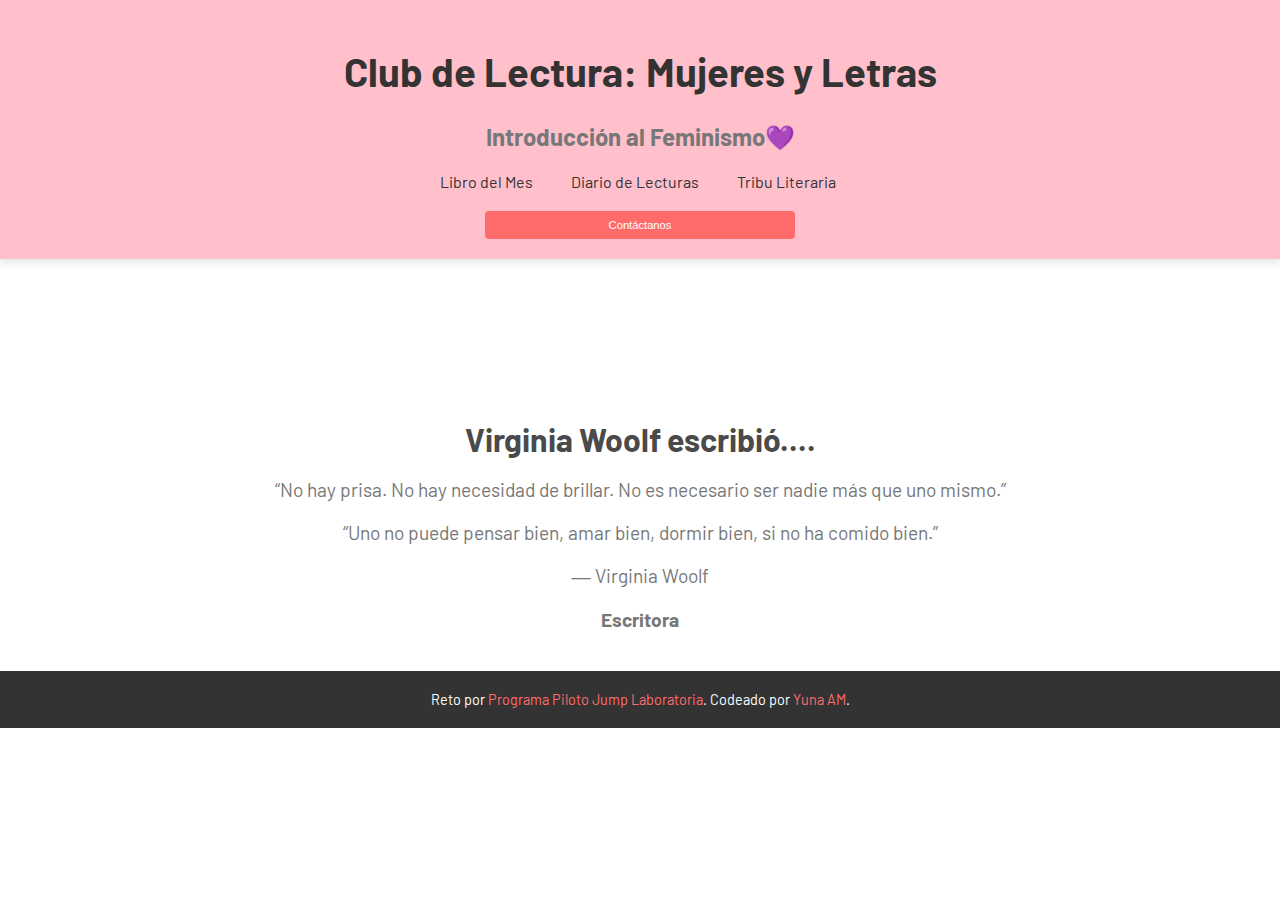
<file: index.html>
<!DOCTYPE html>
<html lang="en">

<head>
  <meta charset="UTF-8">
  <meta name="viewport" content="width=device-width, initial-scale=1.0">
  <!-- displays site properly based on user's device -->
  <link rel="preconnect" href="https://fonts.googleapis.com">
  <link
    href="https://fonts.googleapis.com/css2?family=Barlow:ital,wght@0,100;0,200;0,300;0,400;0,500;0,600;0,700;0,800;0,900;1,100;1,200;1,300;1,400;1,500;1,600;1,700;1,800;1,900&display=swap"
    rel="stylesheet">
  <link rel="preconnect" href="https://fonts.googleapis.com">
  <link rel="preconnect" href="https://fonts.gstatic.com" crossorigin>

  <link rel="icon" type="image/png" sizes="32x32" href="./images/Ada.jpeg">
  <link rel="stylesheet" href="style.css">
  
</head>

<body>
  <header class="header">
    <div>
      <h1 class="header1">Club de Lectura: Mujeres y Letras</h1>
      <h2>Introducción al Feminismo💜</h2>

        <div>
          <nav class="nav">
            <ul>
              <li><a href="libroMes.html">Libro del Mes</a></li>
              <li> <a href="diario.html">Diario de Lecturas</a></li>
              <li> <a href="aboutTribu.html">Tribu Literaria</a></li>
            </ul>
            <button class="button" onclick="redirectContact()">Contáctanos</button>
          </nav>
        </header>

        <img class="image-header" src="./images/vw.png">

    </div>
    <section class="container">
      <div class="text-content">
        <h2>Virginia Woolf escribió....</h2>
        <p> “No hay prisa. No hay necesidad de brillar. No es necesario ser nadie más que uno mismo.”
         
        </p>
        <p>“Uno no puede pensar bien, amar bien, dormir bien, si no ha comido bien.”</p>
        
         <p> ― Virginia Woolf</p>
         <p><strong>Escritora</strong></p>
       
      </div>

    </section>





    <footer class="attribution">
      Reto por  <a href="https://jumpstart.laboratoria.la/reader/LEA?track=LEA&skill=01_intro&lang=ES&path=LEA%2F01_intro%2F01_baisc_knowledge%2Factivities%2F00_01_01_LEA_work_ES.md" target="_blank">Programa Piloto Jump Laboratoria</a>.
      Codeado por <a href="https://github.com/YunuenAM">Yuna AM</a>.
    </footer>
    <script src="app.js"></script>
</body>




</html>
</file>
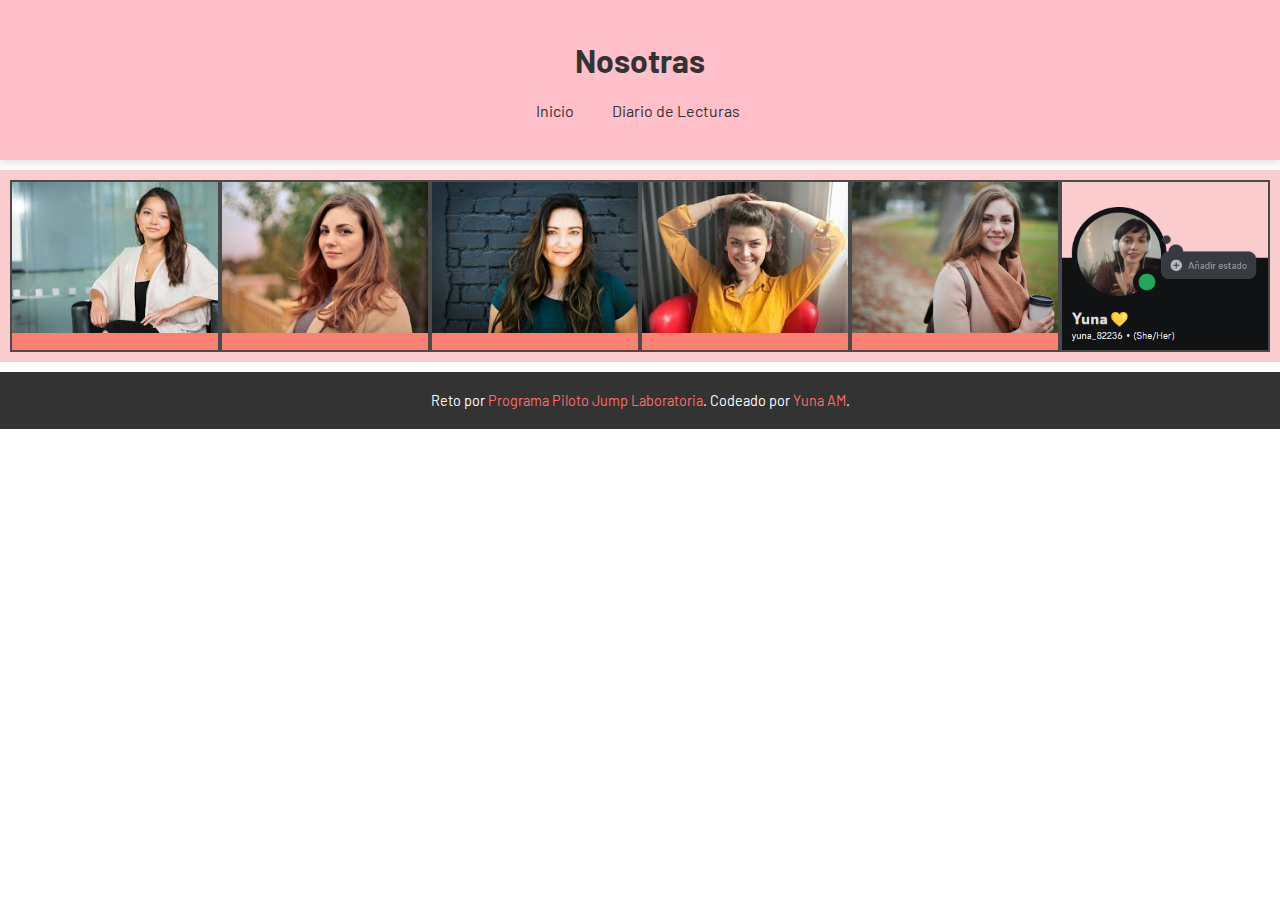
<file: aboutTribu.html>
<!DOCTYPE html>
<html lang="en">

<head>
  <meta charset="UTF-8">
  <meta name="viewport" content="width=device-width, initial-scale=1.0">
  <title>Yuna</title>
</head>

<body>

  <!DOCTYPE html>
  <html lang="en">

  <head>
    <meta charset="UTF-8">
    <meta name="viewport" content="width=device-width, initial-scale=1.0">
    <!-- displays site properly based on user's device -->
    <link rel="preconnect" href="https://fonts.googleapis.com">
    <link rel="preconnect" href="https://fonts.gstatic.com" crossorigin>
    <link
      href="https://fonts.googleapis.com/css2?family=Barlow:ital,wght@0,100;0,200;0,300;0,400;0,500;0,600;0,700;0,800;0,900;1,100;1,200;1,300;1,400;1,500;1,600;1,700;1,800;1,900&display=swap"
      rel="stylesheet">
    <link rel="preconnect" href="https://fonts.googleapis.com">

    <link rel="icon" type="image/png" sizes="32x32" href="./images/favicon-32x32.png">
    <link rel="stylesheet" href="style.css">
   
  </head>

  <body>
    <header class="header">
      <div>
        <h1 class="h2">Nosotras</h1>


        <div>
          <nav class="nav">
            <ul>
              <li><a href="index.html">Inicio</a></li>
              <li> <a href="./diario.html">Diario de Lecturas</a></li>
            </ul>
          </nav>
    </header>



    </div>
    <section class="container2">
      <div class="image-grid">
        
          <div class="image-item">
            <img  src="./images/images (3).jpeg" alt="image pexel">
        </div>
     
       
        <div class="image-item">
            <img width="200px" height="350px" src="./images/pexels2.jpg" alt="Image pexel">
        </div>
       
      <div class="image-item">
          <img  src="./images/images (1).jpeg" alt="Image pexel">
      </div>
      <div class="image-item">
          <img  src="./images/images (2).jpeg" alt="Image pexel">
      </div>
      <div class="image-item">
        <img  src="./images/pexels-olly-712513.jpg" alt="Image pexel">
    </div>
    <div class="image-item">
      <a href="me.html">
        <img src="./images/yuna.png" alt="Imagen 3">
    </a>
    
  </div>
    </div>
     
    </section>






    <footer class="attribution">
      Reto por <a
        href="https://jumpstart.laboratoria.la/reader/LEA?track=LEA&skill=01_intro&lang=ES&path=LEA%2F01_intro%2F01_baisc_knowledge%2Factivities%2F00_01_01_LEA_work_ES.md"
        target="_blank">Programa Piloto Jump Laboratoria</a>.
      Codeado por <a href="https://github.com/YunuenAM">Yuna AM</a>.
    </footer>
  </body>

  </html>
</file>
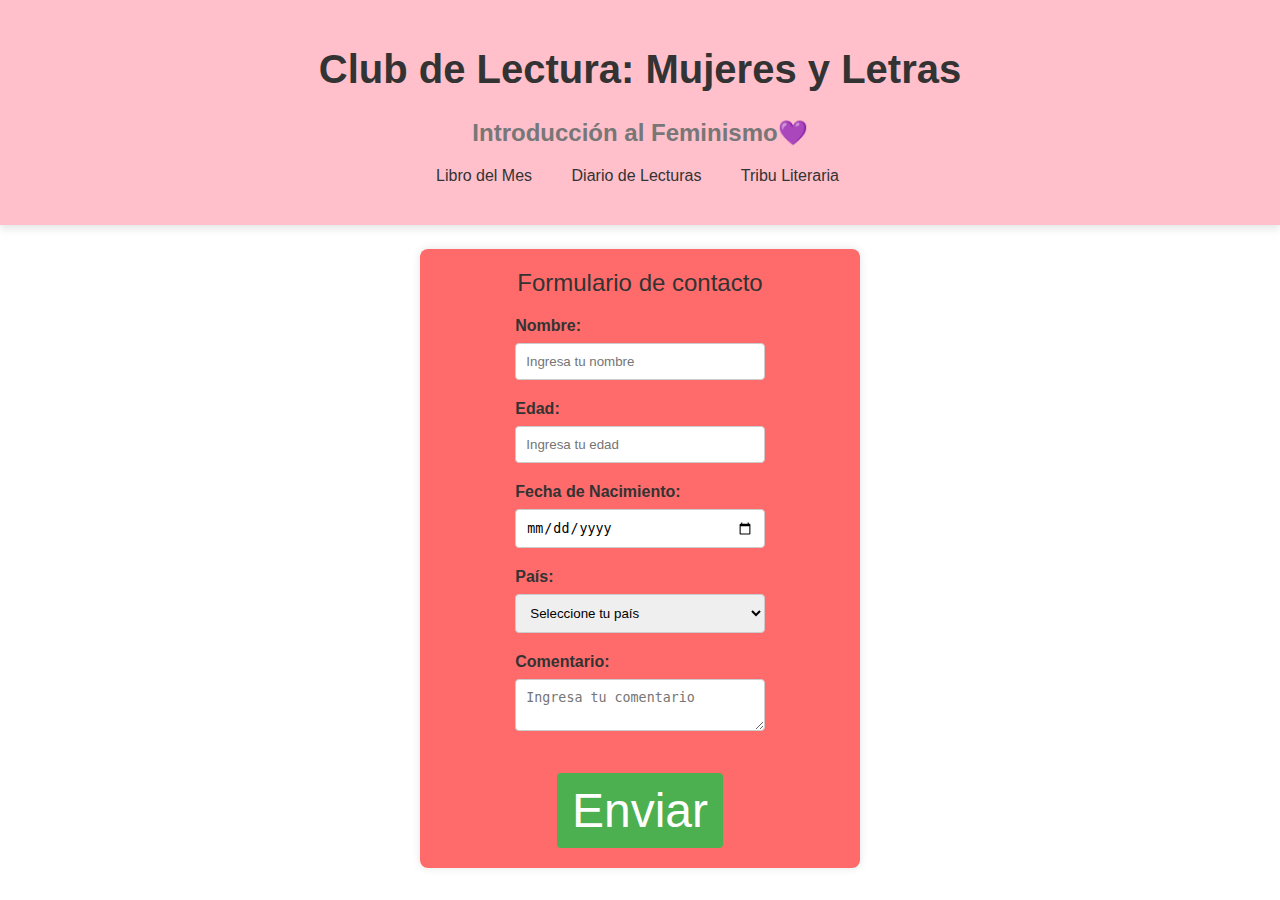
<file: contact.html>
<!DOCTYPE html>
<html lang="en">
<head>
    <meta charset="UTF-8">
    <meta name="viewport" content="width=device-width, initial-scale=1.0">
    <title>Contact</title>
    <link rel="stylesheet" href="style.css">
</head>
<body>
    <header class="header">
        <div>
          <h1 class="header1">Club de Lectura: Mujeres y Letras</h1>
          <h2>Introducción al Feminismo💜</h2>
    
            <div>
              <nav class="nav">
                <ul>
                  <li><a href="libroMes.html">Libro del Mes</a></li>
                  <li> <a href="diario.html">Diario de Lecturas</a></li>
                  <li> <a href="aboutTribu.html">Tribu Literaria</a></li>
                </ul>
            
              </nav>
            </header>
    
            <form action="/submit" method="post">
                <fieldset>
                    <legend>Formulario de contacto</legend>

                    <label for="nombre">Nombre:</label>
                    <input type="text" id="nombre" name="nombre" placeholder="Ingresa tu nombre" required pattern="[A-Za-z/s]+">

                    <label for="edad">Edad:</label>
                    <input type="number" id="edad" name="edad" placeholder="Ingresa tu edad" required min="0" max="120">

                    <label for="fechaDeNacimiento">Fecha de Nacimiento:</label>
                    <input type="date" id="fechaDeNacimiento" name="fechaDeNacimiento" required>

                    <label for="pais">País:</label>
                    <select id="pais" name="pais" required>
                        <option value="">Seleccione tu país</option>
                        <option value="argentina">Argentina</option>
                        <option value="brasil">Brasil</option>
                        <option value="chile">Chile</option>
                        <option value="colombia">Colombia</option>
                        <option value="colombia">México</option>
                        <option value="colombia">Perú</option>
                    </select>

                    <label for="comentario">Comentario:</label>
                    <textarea id="comentario" name="comentario" placeholder="Ingresa tu comentario" required></textarea>

                    <button type="submit">Enviar</button>
                </fieldset>
            </form>
        </div>
    </div>

    <script src="app.js"></script>
</body>
</html>
</file>
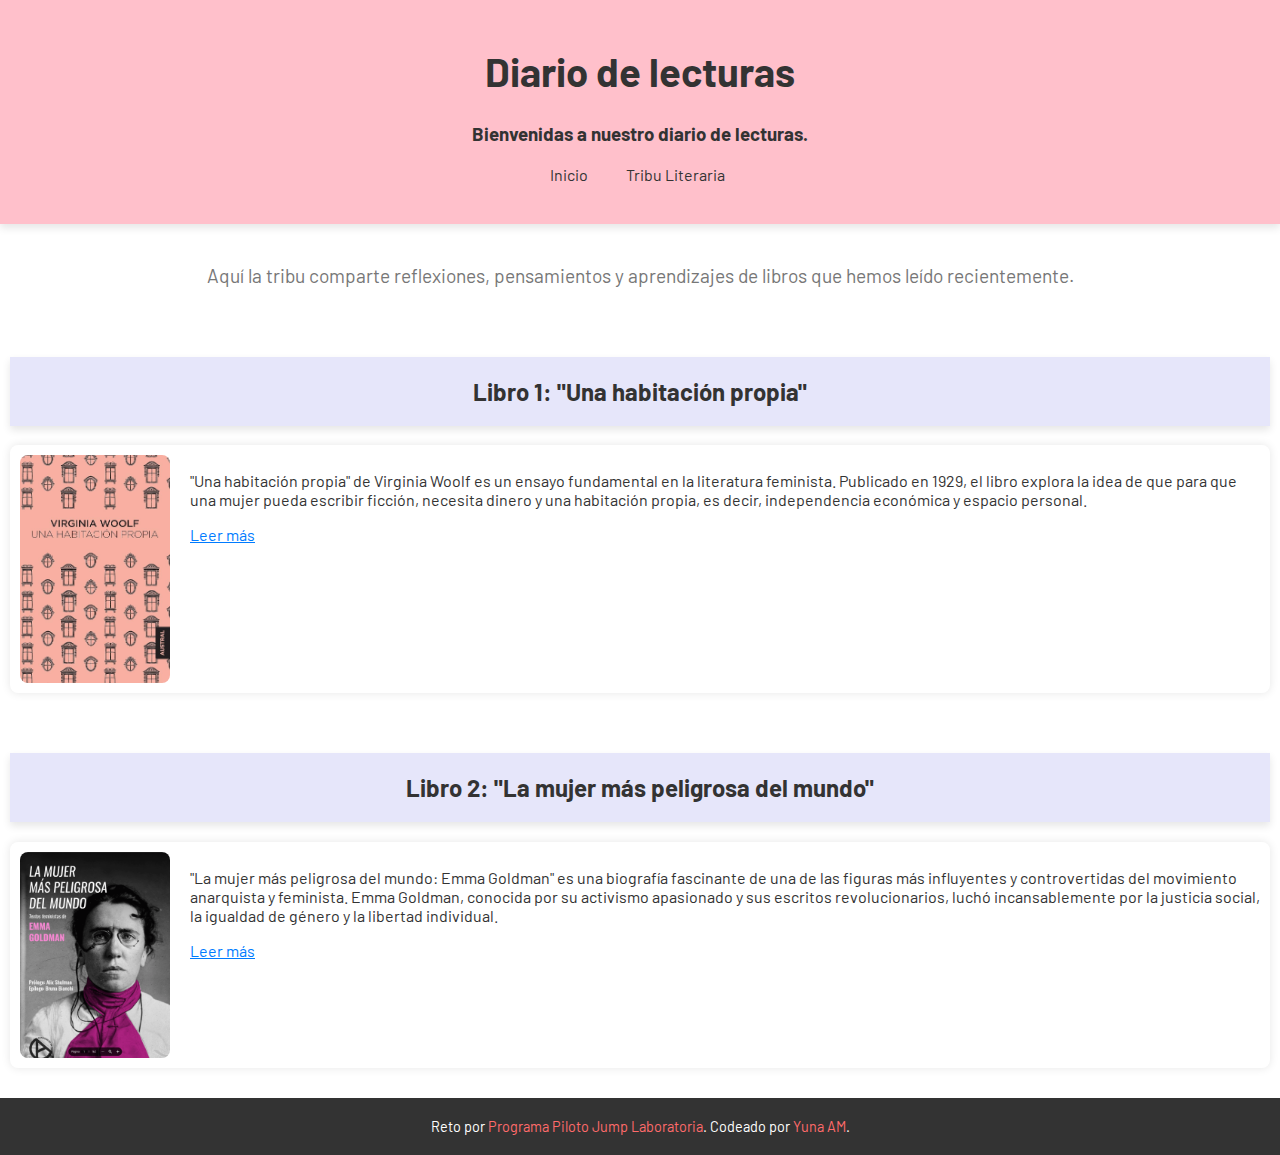
<file: diario.html>
<!DOCTYPE html>
<html lang="en">

<head>
  <meta charset="UTF-8">
  <meta name="viewport" content="width=device-width, initial-scale=1.0">
  <!-- displays site properly based on user's device -->
  <link rel="preconnect" href="https://fonts.googleapis.com">
  <link
    href="https://fonts.googleapis.com/css2?family=Barlow:ital,wght@0,100;0,200;0,300;0,400;0,500;0,600;0,700;0,800;0,900;1,100;1,200;1,300;1,400;1,500;1,600;1,700;1,800;1,900&display=swap"
    rel="stylesheet">
  <link rel="preconnect" href="https://fonts.gstatic.com" crossorigin>

  <link rel="icon" type="image/png" sizes="32x32" href="./images/Ada.jpeg">
  <link rel="stylesheet" href="style.css">
  
</head>

<body>
  <header class="header">
    <secction>
      <h1 class="header1">Diario de lecturas </h1>
      <h3>Bienvenidas a nuestro diario de lecturas.</h3>
     
      <div>
        <nav class="nav">
          <ul>
            <li><a href="index.html">Inicio</a></li>
            <li> <a href="aboutTribu.html">Tribu Literaria</a></li>
          </ul>
        </nav>
  </header>

       
    <section class="container">
        <div class="text-content">
            <p> Aquí la tribu comparte reflexiones, pensamientos y aprendizajes de libros que hemos leído recientemente.</p>
         
           
          </p>
       
        </div>
  
      </section>

     

    <section>
        <h2 class="diario-title">Libro 1: "Una habitación propia"</h2>
        <article>
            <img src="./images/hab.jpg" alt="Portada Una habitación propia de Virginia Woolf">
            <div>
                <p>"Una habitación propia" de Virginia Woolf es un ensayo fundamental en la literatura feminista. Publicado en 1929, el libro explora la idea de que para que una mujer pueda escribir ficción, necesita dinero y una habitación propia, es decir, independencia económica y espacio personal.</p>
                <p class="hidden">Woolf argumenta que la falta de oportunidades educativas y económicas ha limitado históricamente la capacidad de las mujeres para contribuir a la literatura. A través de una narrativa que mezcla ficción y no ficción, Woolf nos lleva en un viaje a través de la historia de la literatura, destacando la ausencia de voces femeninas y la necesidad de cambiar esta realidad.</p>
                <p  class="hidden">Lo que más me impactó de este libro es su relevancia contemporánea. Aunque fue escrito hace casi un siglo, muchos de los temas que aborda siguen siendo pertinentes hoy en día. La lucha por la igualdad de género y la representación equitativa en la literatura y otras esferas de la vida continúa siendo una batalla actual.</p>
                <p class="hidden" >En resumen, "Una habitación propia" es una lectura esencial para cualquier persona interesada en la literatura, el feminismo y la igualdad de género. La prosa de Woolf es tan elocuente como provocadora, y su mensaje sigue resonando con fuerza en nuestros días.</p>
                <p class="expand-button" onclick="toggleContent(event)">Leer más</p>
            </div>
        </article>
    </section>

    <section>
        <h2 class="diario-title">Libro 2: "La mujer más peligrosa del mundo"</h2>
        <article>
            <img src="./images/emma-goldman.png" alt="Portada de La mujer más peligrosa del mundo">
            <div>
                <p>"La mujer más peligrosa del mundo: Emma Goldman" es una biografía fascinante de una de las figuras más influyentes y controvertidas del movimiento anarquista y feminista. Emma Goldman, conocida por su activismo apasionado y sus escritos revolucionarios, luchó incansablemente por la justicia social, la igualdad de género y la libertad individual.</p>
               
                    <p class="hidden" >El libro explora su vida desde sus primeros años en Rusia hasta su activismo en Estados Unidos y su eventual exilio. Goldman fue una oradora poderosa y una escritora prolífica, cuyas ideas desafiaron las normas sociales y políticas de su tiempo. Su legado perdura como un símbolo de resistencia y lucha por un mundo más justo y equitativo.</p>
            
                    <p class="expand-button" onclick="toggleContent(event)">Leer más</p>
            </div>
        </article>
    </section>




    <footer class="attribution">
      Reto por  <a href="https://jumpstart.laboratoria.la/reader/LEA?track=LEA&skill=01_intro&lang=ES&path=LEA%2F01_intro%2F01_baisc_knowledge%2Factivities%2F00_01_01_LEA_work_ES.md" target="_blank">Programa Piloto Jump Laboratoria</a>.
      Codeado por <a href="https://github.com/YunuenAM">Yuna AM</a>.
    </footer>
    <script src="./app.js"></script>
</body>




</html>
</file>
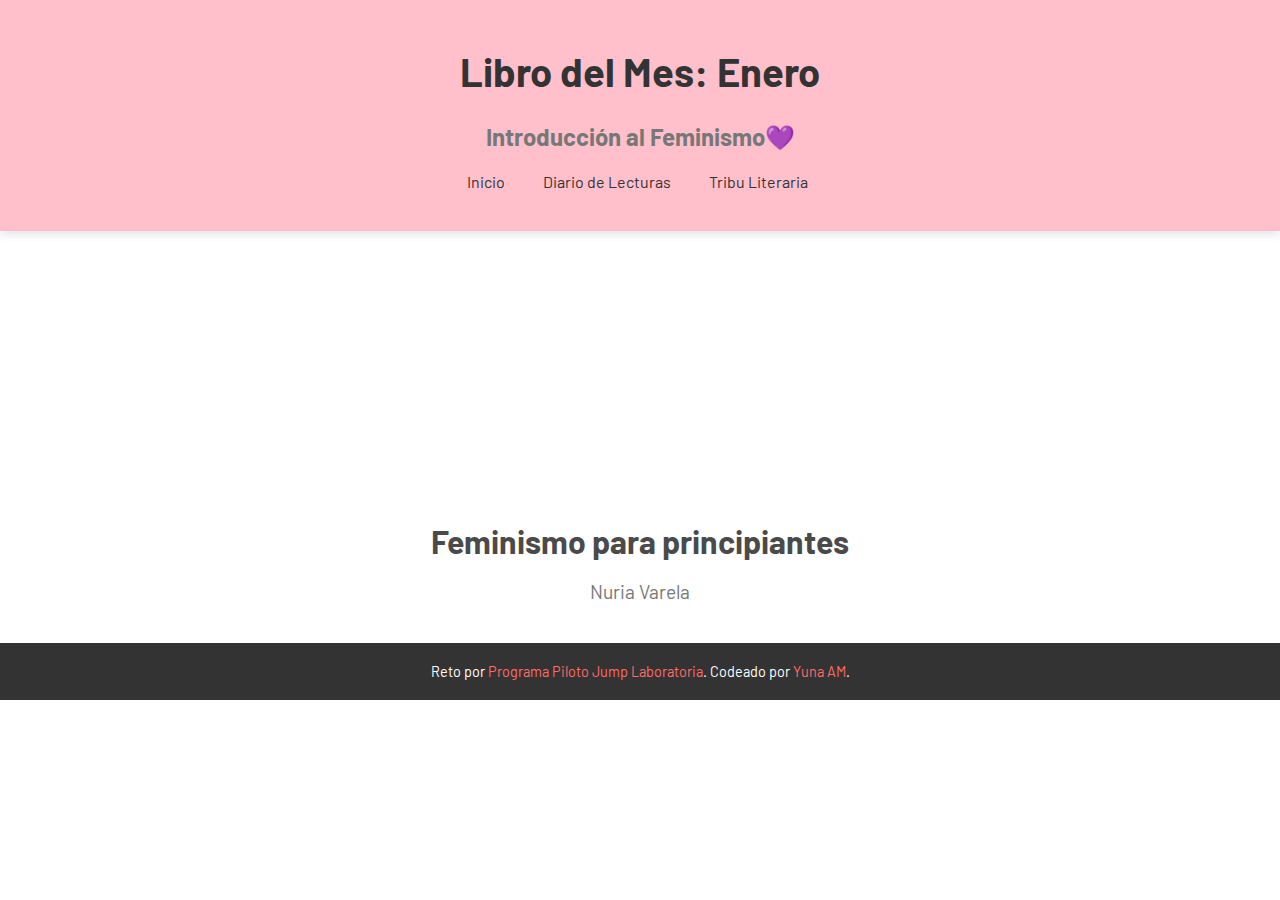
<file: libroMes.html>
<!DOCTYPE html>
<html lang="en">

<head>
  <meta charset="UTF-8">
  <meta name="viewport" content="width=device-width, initial-scale=1.0">
  <!-- displays site properly based on user's device -->
  <link rel="preconnect" href="https://fonts.googleapis.com">
  <link
    href="https://fonts.googleapis.com/css2?family=Barlow:ital,wght@0,100;0,200;0,300;0,400;0,500;0,600;0,700;0,800;0,900;1,100;1,200;1,300;1,400;1,500;1,600;1,700;1,800;1,900&display=swap"
    rel="stylesheet">
  <link rel="preconnect" href="https://fonts.gstatic.com" crossorigin>

  <link rel="icon" type="image/png" sizes="32x32" href="./images/Ada.jpeg">
  <link rel="stylesheet" href="style.css">

</head>

<body>
  <header class="header">
    <secction>
      <h1 class="header1">Libro del Mes: Enero </h1>
      <h2>Introducción al Feminismo💜</h2>

        <div>
          <nav class="nav">
            <ul>
              <li><a href="index.html">Inicio</a></li>
              <li> <a href="diario.html">Diario de Lecturas</a></li>
              <li> <a href="aboutTribu.html">Tribu Literaria</a></li>
            </ul>
           
          </nav>
        </header>

        <img class="image-header" src="./images/varela.png">

    </section>
    <section class="container">
        <div class="text-content">
          <h2>Feminismo para principiantes</h2>
          <p> Nuria Varela
           
          </p>
       
        </div>
  
      </section>




    <footer class="attribution">
      Reto por  <a href="https://jumpstart.laboratoria.la/reader/LEA?track=LEA&skill=01_intro&lang=ES&path=LEA%2F01_intro%2F01_baisc_knowledge%2Factivities%2F00_01_01_LEA_work_ES.md" target="_blank">Programa Piloto Jump Laboratoria</a>.
      Codeado por <a href="https://github.com/YunuenAM">Yuna AM</a>.
    </footer>
    <script src="./app.js"></script>
</body>




</html>
</file>
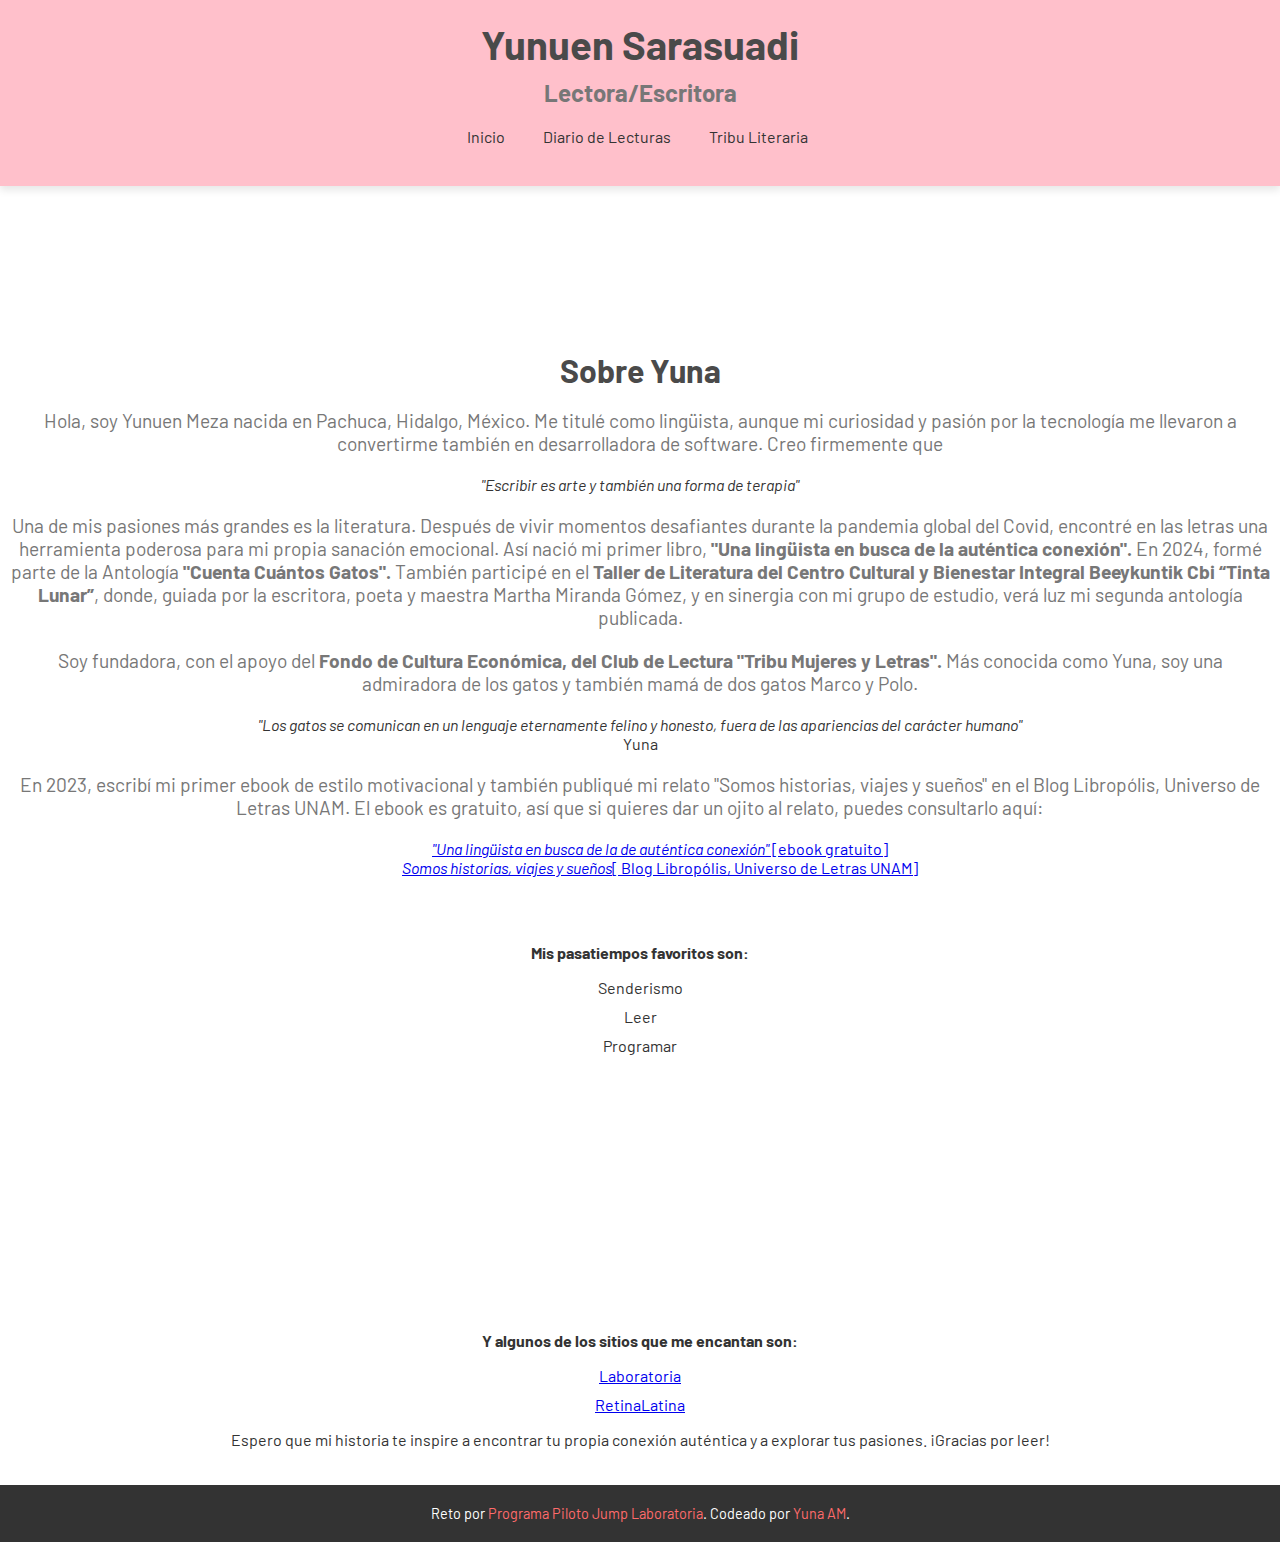
<file: me.html>
<!DOCTYPE html>
<html lang="en">

<head>
  <meta charset="UTF-8">
  <meta name="viewport" content="width=device-width, initial-scale=1.0">
  <!-- displays site properly based on user's device -->
  <link rel="preconnect" href="https://fonts.gstatic.com" crossorigin>
  <link
    href="https://fonts.googleapis.com/css2?family=Barlow:ital,wght@0,100;0,200;0,300;0,400;0,500;0,600;0,700;0,800;0,900;1,100;1,200;1,300;1,400;1,500;1,600;1,700;1,800;1,900&display=swap"
    rel="stylesheet">
  <link rel="preconnect" href="https://fonts.googleapis.com">
  <link rel="stylesheet" href="style.css">

</head>

<body>
  <header class="header">
    <div>
      <h1 class="myName">Yunuen Sarasuadi</h1>
      <h2>Lectora/Escritora</h2>

      <div>
        <nav class="nav">
          <ul>
            <li><a href="index.html">Inicio</a></li>
            <li> <a href="./diario.html">Diario de Lecturas</a></li>
            <li> <a href="aboutTribu.html">Tribu Literaria</a></li>
          </ul>

        </nav>
  </header>

  <img class="image-header" src="./images/yuna.jpg" alt="imagen me">

  </div>
  <section class="container">
    <div class="text-content">
      <h2>Sobre Yuna</h2>
      <p class="paragraph">Hola, soy Yunuen Meza nacida en Pachuca, Hidalgo, México. Me titulé como lingüista, aunque mi curiosidad y pasión por la tecnología me llevaron a convertirme también en desarrolladora de software. Creo firmemente que
      <blockquote><em>"Escribir es arte y también una forma de terapia"</em></blockquote>
      <p>Una de mis pasiones más grandes es la literatura. Después de vivir momentos desafiantes durante la pandemia global del Covid, encontré en las letras una herramienta poderosa para mi propia sanación emocional. Así nació mi primer libro, <strong>"Una lingüista en busca de la auténtica conexión".</strong>

     En 2024, formé parte de la Antología <strong>"Cuenta Cuántos Gatos".</strong>  También participé en el <strong>Taller de Literatura del Centro Cultural y Bienestar Integral Beeykuntik Cbi “Tinta Lunar”</strong>, donde, guiada por la escritora, poeta y maestra Martha Miranda Gómez, y en sinergia con mi grupo de estudio, verá luz mi segunda antología publicada. </p>
      <p>Soy fundadora, con el apoyo del <strong>Fondo de Cultura Económica, del Club de Lectura "Tribu Mujeres y Letras".</strong>  Más conocida como Yuna, soy una admiradora de los gatos y también mamá  de dos gatos Marco y Polo.  </p>
      <blockquote><em>"Los gatos se comunican en un lenguaje eternamente felino y honesto, fuera de las apariencias del
        carácter humano"</em><br /> Yuna</blockquote>
      <p>En 2023, escribí mi primer ebook de estilo motivacional y también publiqué mi relato "Somos historias, viajes y sueños" en el Blog Libropólis, Universo de Letras UNAM. El ebook es gratuito, así que si quieres dar un ojito al relato, puedes consultarlo aquí: </p>
      <p>

      <ul>
        <li class="no-bullets"><a
            href="https://drive.google.com/file/d/1Pux3bfauuI79ZmATwqgKWbvU_6XJCj5w/view?usp=sharing"><em> "Una
              lingüista en busca de la de auténtica conexión"</em> [ebook gratuito]</a><br /></li>



        <li class="no-bullets"> <a
            href="https://universodeletras.unam.mx/2023/03/somos-historias-viajes-y-suenos/"><em>Somos historias,
              viajes y sueños</em>[ Blog Libropólis, Universo de Letras UNAM]</a>

        </li>

      </ul>


      </p>



  </section>
  <section class="container">
    <p><strong>Mis pasatiempos favoritos son:</strong></p>
    <ol class="no-bullets">
      <li class="">Senderismo</li>
      <li>Leer</li>
      <li>Programar</li>

      <img class="image-header" src="./images/Ada.jpeg" alt="">
    </ol>

    <p><strong>Y algunos de los sitios que me encantan son:</strong></p>
    <ol class="no-bullets">
      <li><a href="https://www.laboratoria.la/">Laboratoria</a></li>
      <li><a href="https://www.retinalatina.org/catalogo/">RetinaLatina</a></li>
    </ol>


    <p>Espero que mi historia te inspire a encontrar tu propia conexión auténtica y a explorar tus pasiones. ¡Gracias por leer!</p>
    
  </section>

  

  <footer class="attribution">
    Reto por <a
      href="https://jumpstart.laboratoria.la/reader/LEA?track=LEA&skill=01_intro&lang=ES&path=LEA%2F01_intro%2F01_baisc_knowledge%2Factivities%2F00_01_01_LEA_work_ES.md"
      target="_blank">Programa Piloto Jump Laboratoria</a>.
    Codeado por <a href="https://github.com/YunuenAM">Yuna AM</a>.
  </footer>
</body>
</html>
</file>
<file: style.css>
/* Estilos generales */
body {
    font-family: 'Barlow', sans-serif;
    background-color: white;
    color: #333;
    margin: 0;
    padding: 0;
    
  }
  
  /* Estilos para el encabezado */
  .header {
    background-color: pink;
    padding: 20px;
    text-align: center;
    box-shadow: 0 4px 8px rgba(0, 0, 0, 0.1);
  }
  
  .myName {
    font-size: 2.5em;
    margin: 0;
    color: #4a4a4a;
  }
  
  .header h2 {
    font-size: 1.5em;
    margin: 10px 0;
    color: #777;
  }

  /* Estilos para la navegación */
  .nav ul {
    text-decoration: none;
    list-style-type: none;
    padding: 0;
    margin: 20px 0;
  }

 
  
  .nav ul li {
    display: inline;
    text-decoration: none;
    display: inline;
    margin: 0 15px;
  }
  
  .nav ul li a {
    text-decoration: none;
    color: #333;
    font-size: 1em;
    transition: color 0.3s;
  }
  
  .nav ul li a:hover {
    color: #ff6b6b;
  }
  
  .button {
    background-color: #ff6b6b;
    color: #fff;
    border: none;
    padding: 10px 20px;
    font-size: 1em;
    cursor: pointer;
    transition: background-color 0.3s;
  }
  
  .button:hover {
    background-color: #e05a5a;
  }
  
  /* Estilos para la imagen del encabezado */
  .image-header {
    max-width: 100%;
    height: auto;
    display: block;
    margin: 20px auto;
    border-radius: 50px;
    opacity: 0;
    animation: fadeIn 2s ease-in-out forwards;
  }
    @keyframes fadeIn {
        to {
          opacity: 1;
        }
      }
      

  
  /* Estilos para el contenedor de contenido */
  .container {
    padding: 40px 20px;
    text-align: center;
  }
  
  .text-content h2 {
    font-size: 2em;
    margin: 0;
    color: #4a4a4a;
  }
  
  .text-content p {
    font-size: 1.2em;
    margin: 20px 0;
    color: #777;
  }
  
  /* Estilos para el pie de página */
  .attribution {
    background-color: #333;
    color: #fff;
    text-align: center;
    padding: 20px;
    font-size: 0.9em;
    margin-top: auto;
  }
  
  .attribution a {
    color: #ff6b6b;
    text-decoration: none;
    transition: color 0.3s;
  }
  
  .attribution a:hover {
    color: #e05a5a;
  }

 

.container2{
  display: flex;
  justify-content: start;
  align-items: start;
  background-color: #FACCCE;
}
.image-grid {
  display: grid;
  grid-template-columns: repeat(6, 1fr); 
  gap: 0px; 
  background-color: salmon;
}

.image-item {
  overflow: hidden; 
  border: 2px solid #4a4a4a;


}

.image-item img {
  width: 110%;
  height: auto;
  display: block;
  margin: 0;
  padding: 0;
}


.no-bullets {
  list-style-type: none;
  padding: 0;
}
.no-bullets li {
  margin-bottom: 10px;
}

.image-header-me{
  width: 35%;
  border-radius: 60px;
}


#sections {
  float: right;
  width: 75%;
  font-family: sans-serif;
  margin-right: 1.25rem;
}

section {
  margin-bottom: 40px;
}



article {
  background-color: white;
  padding: 10px;
  border-radius: 8px;
  margin: 0 20rem;
  box-shadow: 0 0 10px rgba(0, 0, 0, 0.1);
  display: flex;
  align-items: flex-start;
}

article img {
  max-width: 150px;
  height: auto;
  border-radius: 8px;
  margin-right: 20px;
}
article div {
  flex: 1;
}

.expand-button {
  background-color: transparent;
  border: none;
  color: #007BFF;
  cursor: pointer;
  text-decoration: underline;
  font-size: 1em;
  padding: 0;
}
.hidden {
  display: none;
}


.diario-title{
  background-color: lavender;
    padding: 20px;
    text-align: center;
    box-shadow: 0 4px 8px rgba(0, 0, 0, 0.1); ;
}



form {
  background-color: #ff6b6b;
  padding: 20px;
  border-radius: 8px;
  box-shadow: 0 0 10px rgba(0, 0, 0, 0.1);
  width: 100%;
  max-width: 400px;
  display: flex;
  flex-direction: column;
  justify-self: center;
  align-items: center;
  margin-top: 1.5rem;
  
  
}

fieldset{
  border: none;
  padding: 0;
  margin: 0;
}

legend{
  font-size: 1.5rem;
  margin-bottom: 20px;
  text-align: center;
}

label{
  display: block;
  margin-bottom: 8px;
  font-weight: bold;
}

input, select, textarea {
width: 100%;
padding: 10px;
margin-bottom: 20px;
border: 1px solid #ccc;
border-radius: 4px;
box-sizing: border-box;
}

textarea {
resize: vertical;
}

button {
background-color: #4CAF50;
color: white;
padding: 10px 15px;
border: none;
border-radius: 4px;
cursor: pointer;
font-size: 3em;
display: flex;
flex-direction: column;
justify-self: center;
align-items: center;
margin-top: 2vh;
 

}

button:hover {
background-color: #45a049;
}

/* Media query para dispositivos móviles (hasta 991px de ancho) */

@media (max-width: 991px){
  .header1{
    font-size: 1.5rem;
  }

  .nav ul li {
    display: block;
    margin: 10px 0;
  }
}
.image-header {
  max-width: 300px; 
  margin: 10px auto; 
}

.button{
  width: 100%;
  margin-top: 10px;
}
.text-content h2 {
  font-size: 1.2em;
}


.text-content p {
  font-size: 0.9rem;
}

.container{
  padding: 10px;
}

section {
  margin: 10px 0; 
  padding: 10px; 
}

article{
  margin: 10px 0;
  padding: 10px;
}


.button{
  width: 25%;
  padding: 8px 16px;
  font-size: 0.7rem;
}

/* Media query para computadoras de escritorio (992px en adelante) */

@media(min-width: 992px){
  .header1{
    font-size: 2.5rem;
  }

  .nav ul li{
    display: inline;
    margin-right: 20px;
  }

  
 
  .text-content h2{
  font-size: 2em;
  }

  .text-content h2 {
    font-size: 2em;
  }
  .text-content p {
    font-size: 1.2em
  }

  .image-header {
    max-width: 200px; 
    margin: 10px auto; 
  }
  .button{
    width: 25%;
    padding: 8px 16px;
    font-size: 0.7rem;
  }
  
  

  }
</file>
